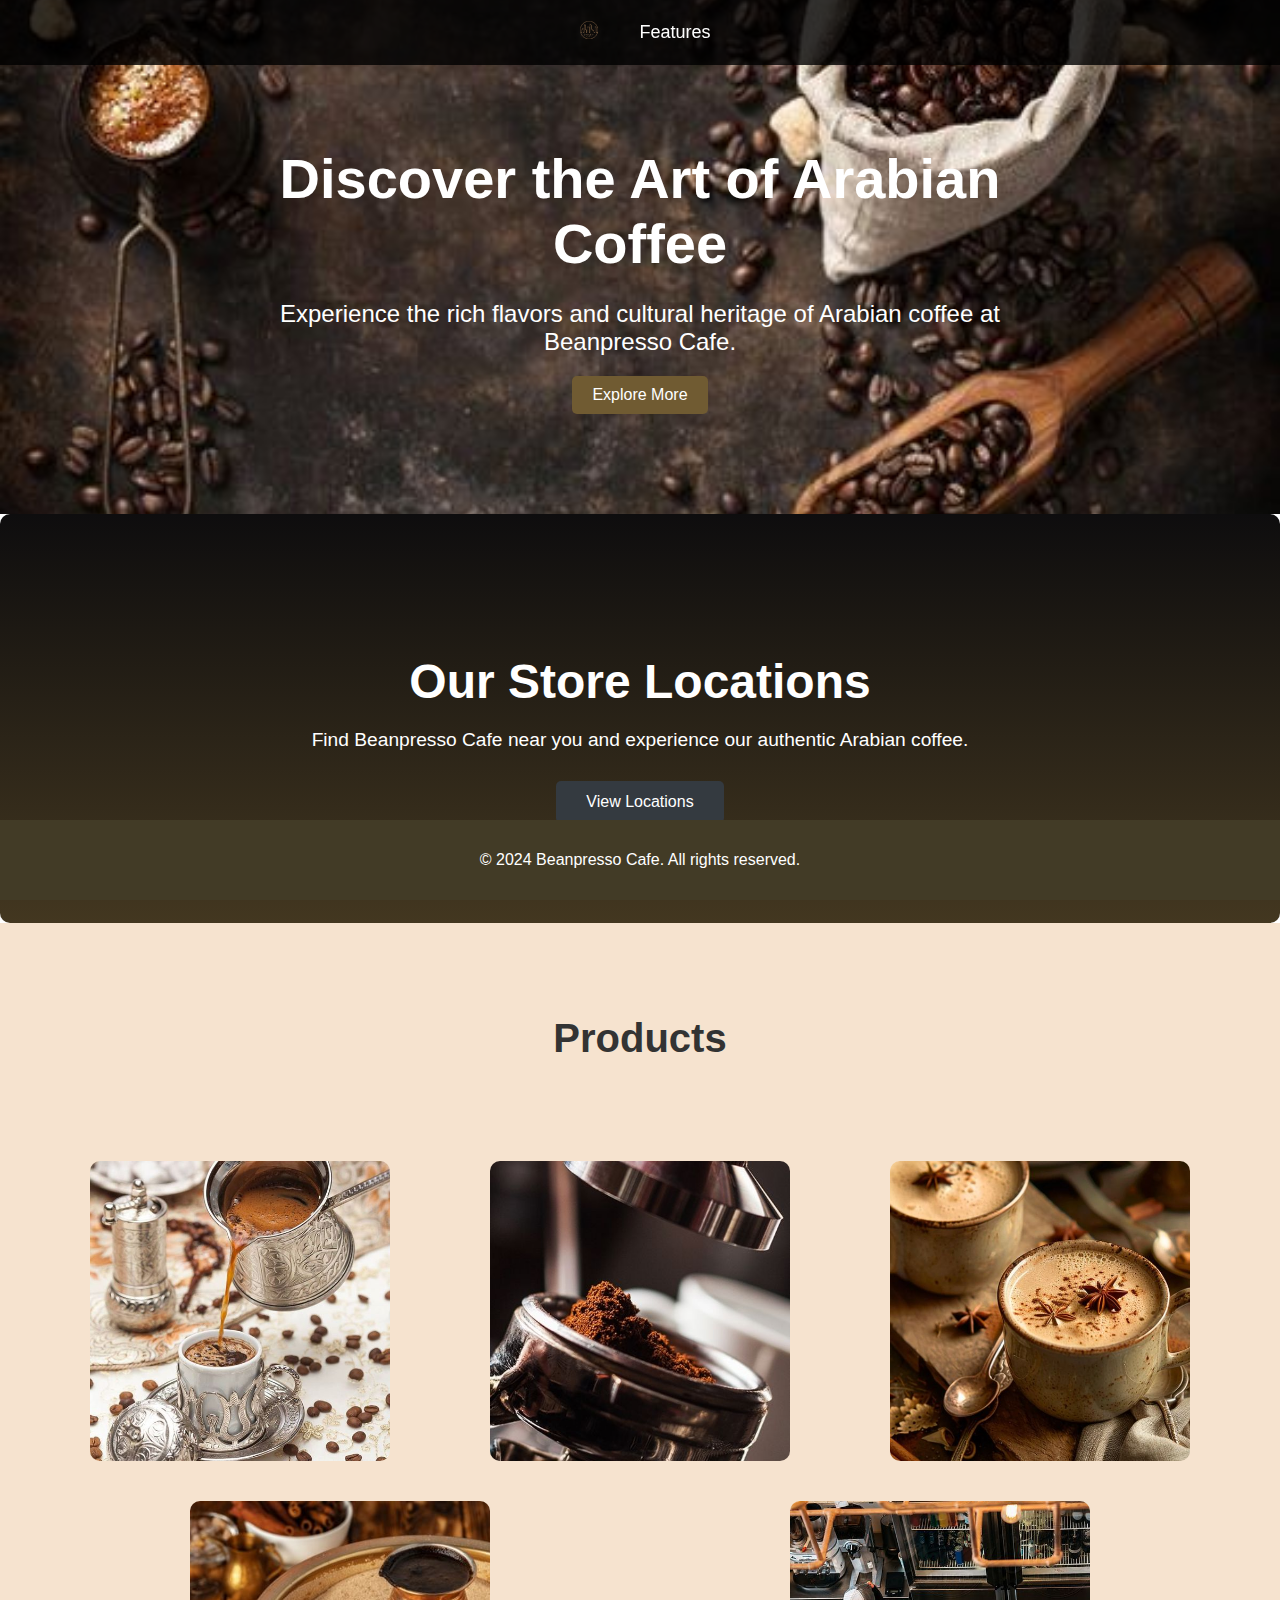
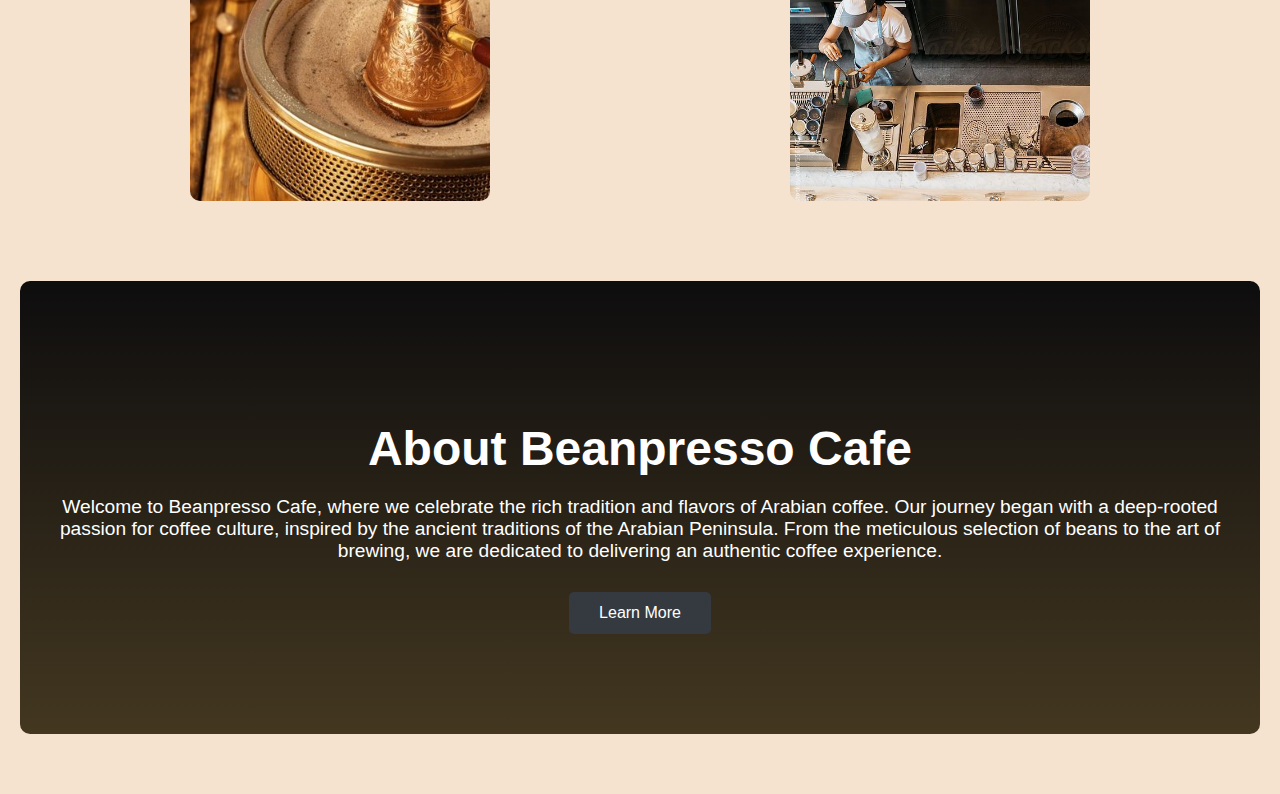
<file: pages/beanpresso-feature/index.html>
<!DOCTYPE html>
<html lang="en">
<head>
    <meta charset="UTF-8">
    <meta name="viewport" content="width=device-width, initial-scale=1.0">
    <title>Beanpresso Cafe - Arabian Coffee Experience</title>

    <link rel="stylesheet" href="./assets/css/style.css">

    <!-- Font Awesome CDNJS -->
    <link rel="stylesheet" href="https://cdnjs.cloudflare.com/ajax/libs/font-awesome/6.5.2/css/all.min.css" integrity="sha512-SnH5WK+bZxgPHs44uWIX+LLJAJ9/2PkPKZ5QiAj6Ta86w+fsb2TkcmfRyVX3pBnMFcV7oQPJkl9QevSCWr3W6A==" crossorigin="anonymous" referrerpolicy="no-referrer" />

</head>
<body>
    <header>
        <nav>
            <ul>
                <li><a href="../../index.html"><img src="./assets/img/logo.png" alt="Beanpresso Cafe Logo" class="logo"></a></li>
                <li><a href="#features">Features</a></li>
            </ul>
        </nav>
    </header>

    <main>
        <!-- Hero Section -->
        <section class="hero">
            <div class="hero-content">
                <h2>Discover the Art of Arabian Coffee</h2>
                <p>Experience the rich flavors and cultural heritage of Arabian coffee at Beanpresso Cafe.</p>
                <a href="#features" class="button animate">Explore More</a>
            </div>
        </section>

        <!-- Features Section -->
        <section class="locations">
            <div class="location-content">
                <h2>Our Store Locations</h2>
                <p>Find Beanpresso Cafe near you and experience our authentic Arabian coffee.</p>
                <a href="#" class="button animate">View Locations</a>
            </div>
        </section>
        <section class="features" id="features">
            <!-- Feature 1 -->
            <section class="products">
                <div class="container">
                    <h2>Products</h2>
                </div>
            </section>
            
            <section class="features" id="features">
                <!-- Feature 1 -->
                <section class="feature" id="feature1">
                    <div class="flip-card">
                        <div class="flip-card-inner">
                            <div class="flip-card-front" style="background-image: url('./assets/img/card-1.jpg');">
                                <div class="feature-icon">
                                    <i class="fas fa-coffee"></i>
                                </div>
                            </div>
                            <div class="flip-card-back">
                                <div class="content">
                                    <h2>Arabian Coffee Tasting</h2>
                                    <p>Experience the rich flavors and cultural heritage of Arabian coffee.</p>
                                    <button class="animate">Learn More</button>
                                </div>
                            </div>
                        </div>
                    </div>
                </section>
            
                <!-- Feature 2 -->
                <section class="feature" id="feature2">
                    <div class="flip-card">
                        <div class="flip-card-inner">
                            <div class="flip-card-front" style="background-image: url('./assets/img/card-2.jpg');">
                                <div class="feature-icon">
                                    <i class="fas fa-mortar-pestle"></i>
                                </div>
                            </div>
                            <div class="flip-card-back">
                                <div class="content">
                                    <h2>Traditional Brewing Techniques</h2>
                                    <p>Learn the art of brewing Arabian coffee with traditional methods.</p>
                                    <button class="animate">Learn More</button>
                                </div>
                            </div>
                        </div>
                    </div>
                </section>
            
                <!-- Feature 3 -->
                <section class="feature" id="feature3">
                    <div class="flip-card">
                        <div class="flip-card-inner">
                            <div class="flip-card-front" style="background-image: url('./assets/img/card-3.jpg');">
                                <div class="feature-icon">
                                    <i class="fas fa-pepper-hot"></i>
                                </div>
                            </div>
                            <div class="flip-card-back">
                                <div class="content">
                                    <h2>Spice Infusions and Varieties</h2>
                                    <p>Explore the diverse spices and coffee varieties used in Arabian blends.</p>
                                    <button class="animate">Learn More</button>
                                </div>
                            </div>
                        </div>
                    </div>
                </section>
            
                <!-- Feature 4 -->
                <section class="feature" id="feature4">
                    <div class="flip-card">
                        <div class="flip-card-inner">
                            <div class="flip-card-front" style="background-image: url('./assets/img/card-4.jpg');">
                                <div class="feature-icon">
                                    <i class="fas fa-globe"></i>
                                </div>
                            </div>
                            <div class="flip-card-back">
                                <div class="content">
                                    <h2>Origins of Arabian Coffee</h2>
                                    <p>Discover the rich history and regions where our coffee beans are sourced.</p>
                                    <button class="animate">Learn More</button>
                                </div>
                            </div>
                        </div>
                    </div>
                </section>
            
                <!-- Feature 5 -->
                <section class="feature" id="feature5">
                    <div class="flip-card">
                        <div class="flip-card-inner">
                            <div class="flip-card-front" style="background-image: url('./assets/img/card-5.jpg');">
                                <div class="feature-icon">
                                    <i class="fas fa-chalkboard-teacher"></i>
                                </div>
                            </div>
                            <div class="flip-card-back">
                                <div class="content">
                                    <h2>Barista Training and Workshops</h2>
                                    <p>Join our workshops to learn the skills and secrets of professional baristas.</p>
                                    <button class="animate">Learn More</button>
                                </div>
                            </div>
                        </div>
                    </div>
                </section>
            </section>

        <!-- About Section -->
        <section class="about">
            <div class="about-content">
                <h2>About Beanpresso Cafe</h2>
                <p>Welcome to Beanpresso Cafe, where we celebrate the rich tradition and flavors of Arabian coffee. Our journey began with a deep-rooted passion for coffee culture, inspired by the ancient traditions of the Arabian Peninsula. From the meticulous selection of beans to the art of brewing, we are dedicated to delivering an authentic coffee experience.</p>
                <a href="#" class="button animate">Learn More</a>
            </div>
        </section>
    </main>

    <!-- Footer Section -->
    <footer>
        <p>&copy; 2024 Beanpresso Cafe. All rights reserved.</p>
    </footer>

    <!-- External JavaScript -->
    <script src="./assets/js/scripts.js"></script>
</body>
</html>
</file>
<file: pages/beanpresso-feature/assets/css/style.css>
body, html {
    margin: 0;
    padding: 0;
    width: 100%;
    height: 100%;
    font-family:'Lucida Sans', 'Lucida Sans Regular', 'Lucida Grande', 'Lucida Sans Unicode', Geneva, Verdana, sans-serif;
    background-color: #fff;
    display: flex;
    flex-direction: column;
}

/* Header Styles */
header {
    width: 100%;
    background: rgba(0, 0, 0, 0.8);
    display: flex;
    justify-content: space-around;
    align-items: center;
    padding: 10px 0;
    position: fixed;
    top: 0;
    z-index: 1000;
}

header nav {
    display: flex;
    justify-content: space-around;
    align-items: center;
    width: 100%;
}

header nav ul {
    list-style: none;
    display: flex;
    justify-content: space-around;
    align-items: center;
    margin: 0;
    padding: 0;
}

header nav ul li {
    margin: 0 15px;
}

header nav ul li a {
    color: #fff;
    text-decoration: none;
    font-size: 18px;
}

header nav ul li a:hover {
    color: #827041;
    padding: 0.5rem;
    border-radius: 0.5rem;
}

.logo {
    height: 40px;
}

header nav ul li a .logo:hover {
    transform: scale(1.1);
    background-color: none;
}

/* Hero Section Styles */
.hero {
    background-image: url('../img/hero-bg.jpg');
    background-size: cover;
    background-position: center;
    color: #fff;
    text-align: center;
    padding: 100px 20px;
    flex: 1;
}

.hero-content {
    max-width: 800px;
    margin: 0 auto;
}

.hero h2 {
    font-size: 3.5em;
    margin-bottom: 20px;
}

.hero p {
    font-size: 1.5em;
    margin-bottom: 20px;
}

.button {
    display: inline-block;
    padding: 10px 20px;
    background-color: #705b32;
    color: #fff;
    text-decoration: none;
    border-radius: 5px;
    transition: background-color 0.3s ease-in-out;
}

.button:hover {
    background-color: #5E423C;
}

/* Features Section Styles */
.products {
    text-align: center;
    margin-bottom: 10px;
}

.products .container {
    max-width: 200px;
    margin: 0 auto;
}

.products h2 {
    font-size: 2.5rem;
    color: #333;
    margin-bottom: 10px;
}

.features {
    background-color: #F6E3CF;
    padding: 60px 20px;
    display: flex;
    flex-wrap: wrap;
    justify-content: space-around;
    align-items: flex-start;
}

/* Flip Card Styles */
.flip-card {
    background-color: transparent;
    perspective: 1000px;
    margin: 20px;
    width: 300px;
    height: 300px;
}

.flip-card-inner {
    position: relative;
    width: 100%;
    height: 100%;
    text-align: center;
    transition: transform 0.6s;
    transform-style: preserve-3d;
}

.flip-card:hover .flip-card-inner {
    transform: rotateY(180deg);
}

.flip-card-front, .flip-card-back {
    position: absolute;
    width: 100%;
    height: 100%;
    backface-visibility: hidden;
    border-radius: 10px;
}

.flip-card-front {
    background-size: cover;
    background-position: center;
    background-color: #fff;
}

.flip-card-back {
    background-color: #705b32;
    color: #fff;
    transform: rotateY(180deg);
    display: flex;
    justify-content: center;
    align-items: center;
    flex-direction: column;
    padding: 20px;
}

/* Feature Icon Styles */
.feature-icon {
    font-size: 50px;
    color: #fff;
    margin-bottom: 20px;
}

/* Content Styles */
.content {
    text-align: center;
}

.content h2 {
    font-size: 2em;
    margin-bottom: 10px;
}

.content p {
    font-size: 1.2em;
    margin-bottom: 20px;
}

.content .animate {
    display: inline-block;
    padding: 10px 20px;
    background-color: #4A312C;
    color: #fff;
    text-decoration: none;
    border-radius: 5px;
    transition: background-color 0.3s ease-in-out;
}

.content .animate:hover {
    background-color: #5E423C;
}

.about, .locations {
    background: rgb(14,13,14);
    background: linear-gradient(180deg, rgba(14,13,14,1) 0%, rgba(67,55,32,1) 100%);    color: #fff;
    text-align: center;
    padding: 100px 20px;
    border-radius: 10px;
}

.about h2, .locations h2 {
    font-size: 3rem;
    margin-bottom: 20px;
    text-align: center;
}

.about p, .locations p {
    font-size: 1.2rem;
    margin-bottom: 30px;
}

.about .button, .locations .button {
    display: inline-block;
    background-color: #343a40;
    color: #fff;
    text-decoration: none;
    padding: 12px 30px;
    border-radius: 5px;
    transition: background-color 0.3s ease;
}

.about .button:hover, .locations .button:hover {
    background-color: #555;
}

/* Footer Styles */
footer {
    background-color: #423b26;
    color: #fff;
    text-align: center;
    padding: 15px 0;
    width: 100%;
    position: fixed;
    bottom: 0;
}
</file>
